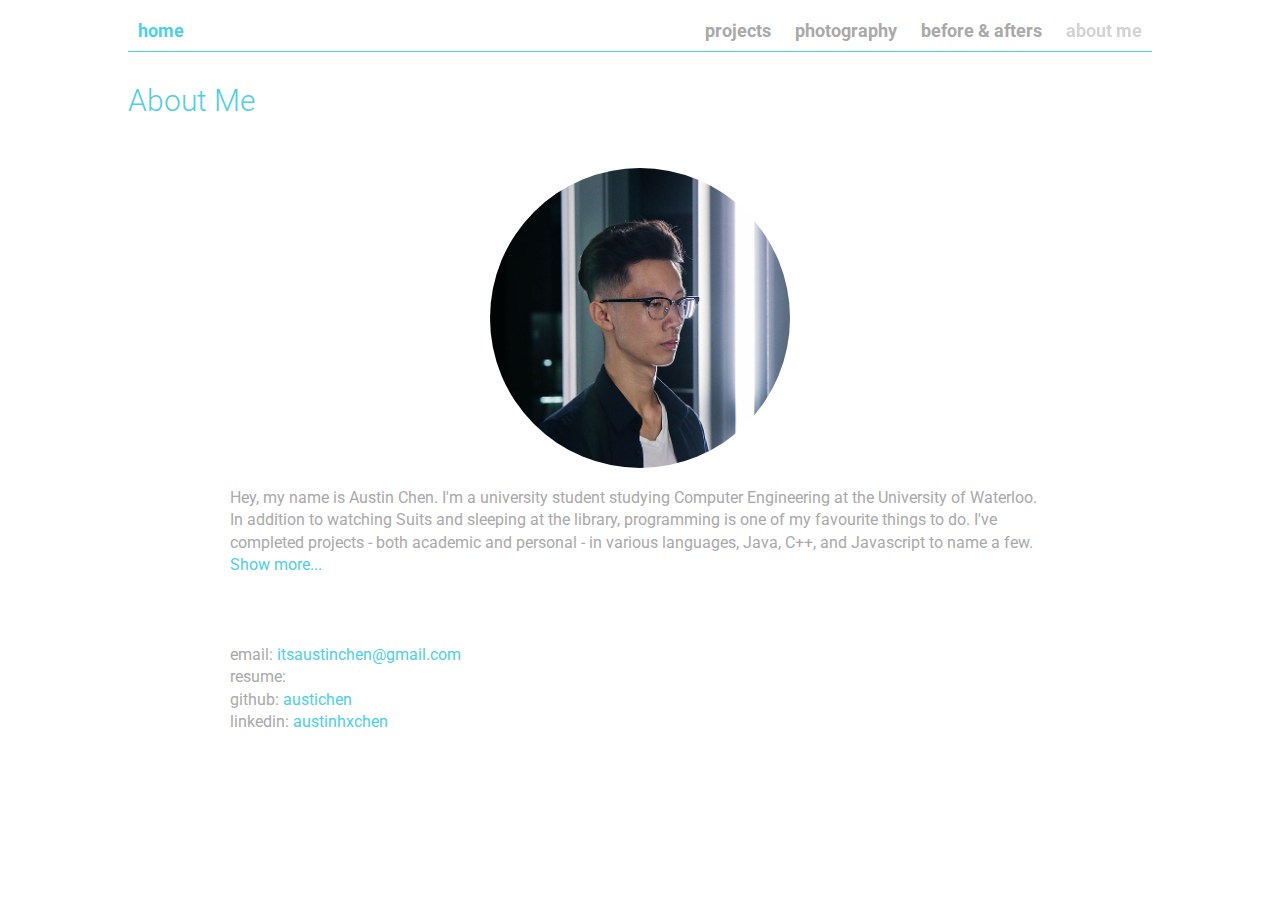
<file: aboutme.html>
<!DOCTYPE html>
<html lang="en" dir="ltr">
  <head>
    <meta name="viewport" content="width=device-width, initial-scale=1.0">
    <title>Austin Chen</title>
    <link href="https://fonts.googleapis.com/css?family=Roboto:100,300" rel="stylesheet">
    <link rel="stylesheet" href="https://use.fontawesome.com/releases/v5.2.0/css/all.css" integrity="sha384-hWVjflwFxL6sNzntih27bfxkr27PmbbK/iSvJ+a4+0owXq79v+lsFkW54bOGbiDQ" crossorigin="anonymous">
    <link href="css/lightbox.min.css" rel="stylesheet">
    <link href="css/main.css" rel="stylesheet" type="text/css">
  </head>
  <body>
    <div id="top"></div>
    <nav>
      <div class="container">
        <a href="/" class="float-left blue-text">home</a>
        <div class="float-right">
          <a  href="projects.html">projects</a>
          <a href="photography.html">photography</a>
          <a href="beforeandafters.html">before & afters</a>
          <a class="active" href="aboutme.html">about me</a>
        </div>
        <i id="nav-dropdown-button" class="fas fa-bars"></i>
        <div class="clearfix"></div>
        <div class="nav-border"></div>
        <ul class="dropdown-items">
          <li><a href="projects.html">projects</a></li>
          <li><a href="photography.html">photography</a></li>
          <li><a href="beforeandafters.html">before & afters</a></li>
          <li><a class="active" href="aboutme.html">about me</a></li>
        </ul>
      </div>
    </nav>
    <div class="clearfix"></div>
    <div class="container content" id="about-me">
      <h1 class="primary-text blue-text">About Me</h1>
      <div class="aboutme-container">
        <img src="images/me.jpg"/>
        <p class="bio-text">
          Hey, my name is Austin Chen. I'm a university student studying Computer
          Engineering at the University of Waterloo. In addition to watching
          Suits and sleeping at the library, programming is one of my favourite
          things to do. I've completed projects - both academic and personal -
          in various languages, Java, C++, and Javascript to name a few.
          <span class="toggle-bio-text" id="show-more">Show more...</span>
          <br/><br/>
          <span class="hide-text" id="hidden-bio-text">
            Beyond school, my favourite hobby is photography. It's a great way
            to escape the stressful nature of school while still finding ways to
            challenge myself, just in a creative way instead of an academic way.
            I draw a lot of inspiration from Brandon Woelfel's work - it's not
            hard to notice the similarities between my photos and his. There’s
            something special about his use of lighting and colours to create
            very distinct moods that make his photos jaw dropping.
            <br/><br/>
            I think the combination of programming and photography creates the
            perfect duo for a website. Both disciplines require the application
            of one's knowledge and skill - whether in an editing application or
            a programming language - to create a product that others can enjoy.
            With that said, thanks for reading, and feel free to email me if you
            have any questions or would just like to chat!
              <br/><br/>
              <span class="toggle-bio-text">Show less</span>
          </span>
          <br/><br/>
          email: <span class="blue-text">itsaustinchen@gmail.com</span>
          <br/>
          resume: <a target="_blank" href="http://austinhxchen.com/Resume.pdf"><i class="fas fa-file-invoice blue-text"></i></a>
          <br/>
          github: <a target="_blank" href="https://github.com/austichen"><span class="blue-text">austichen</span></a>
          <br/>
          linkedin: <a target="_blank" href="https://linkedin.com/in/austinhxchen"><span class="blue-text">austinhxchen</span></a>
        </p>
      </div>
    </div>
  </body>
  <script
  src="https://code.jquery.com/jquery-3.3.1.min.js"
  integrity="sha256-FgpCb/KJQlLNfOu91ta32o/NMZxltwRo8QtmkMRdAu8="
  crossorigin="anonymous"></script>
  <script src="js/main.js"></script>
</html>
</file>
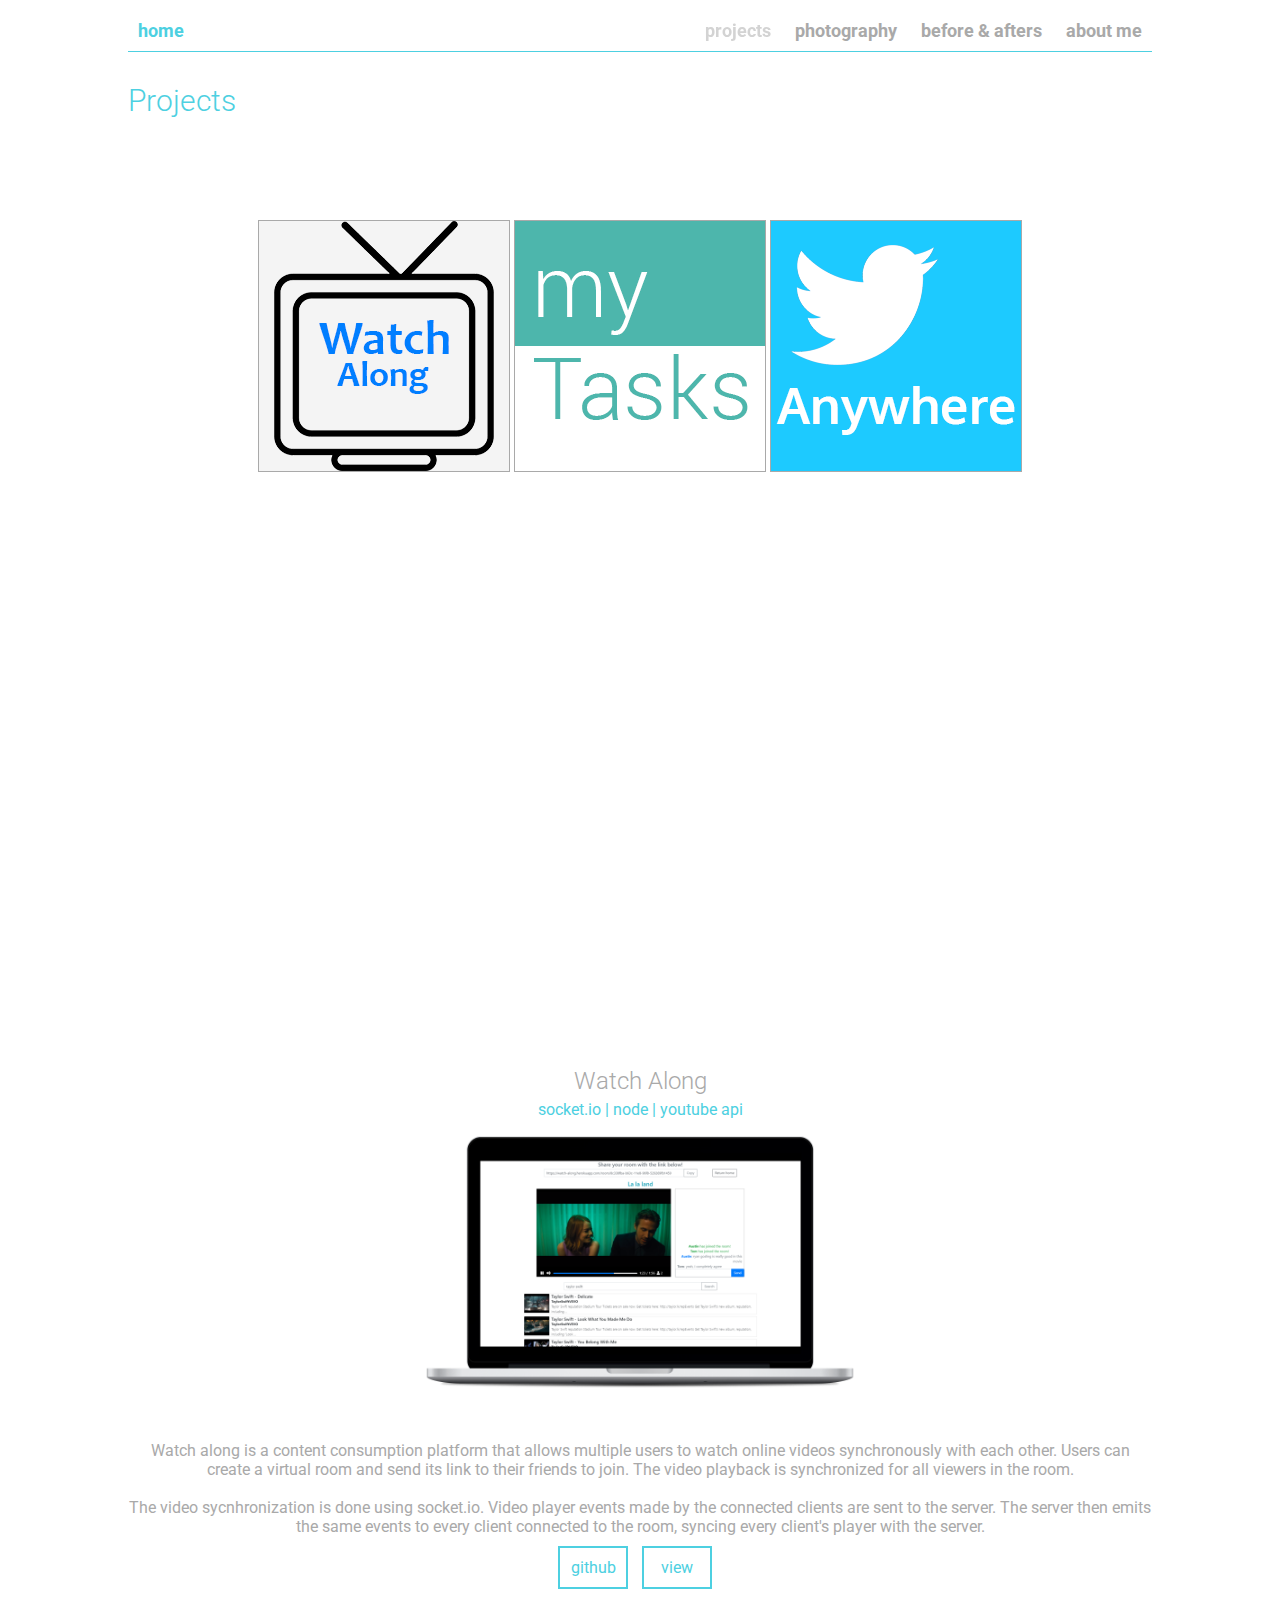
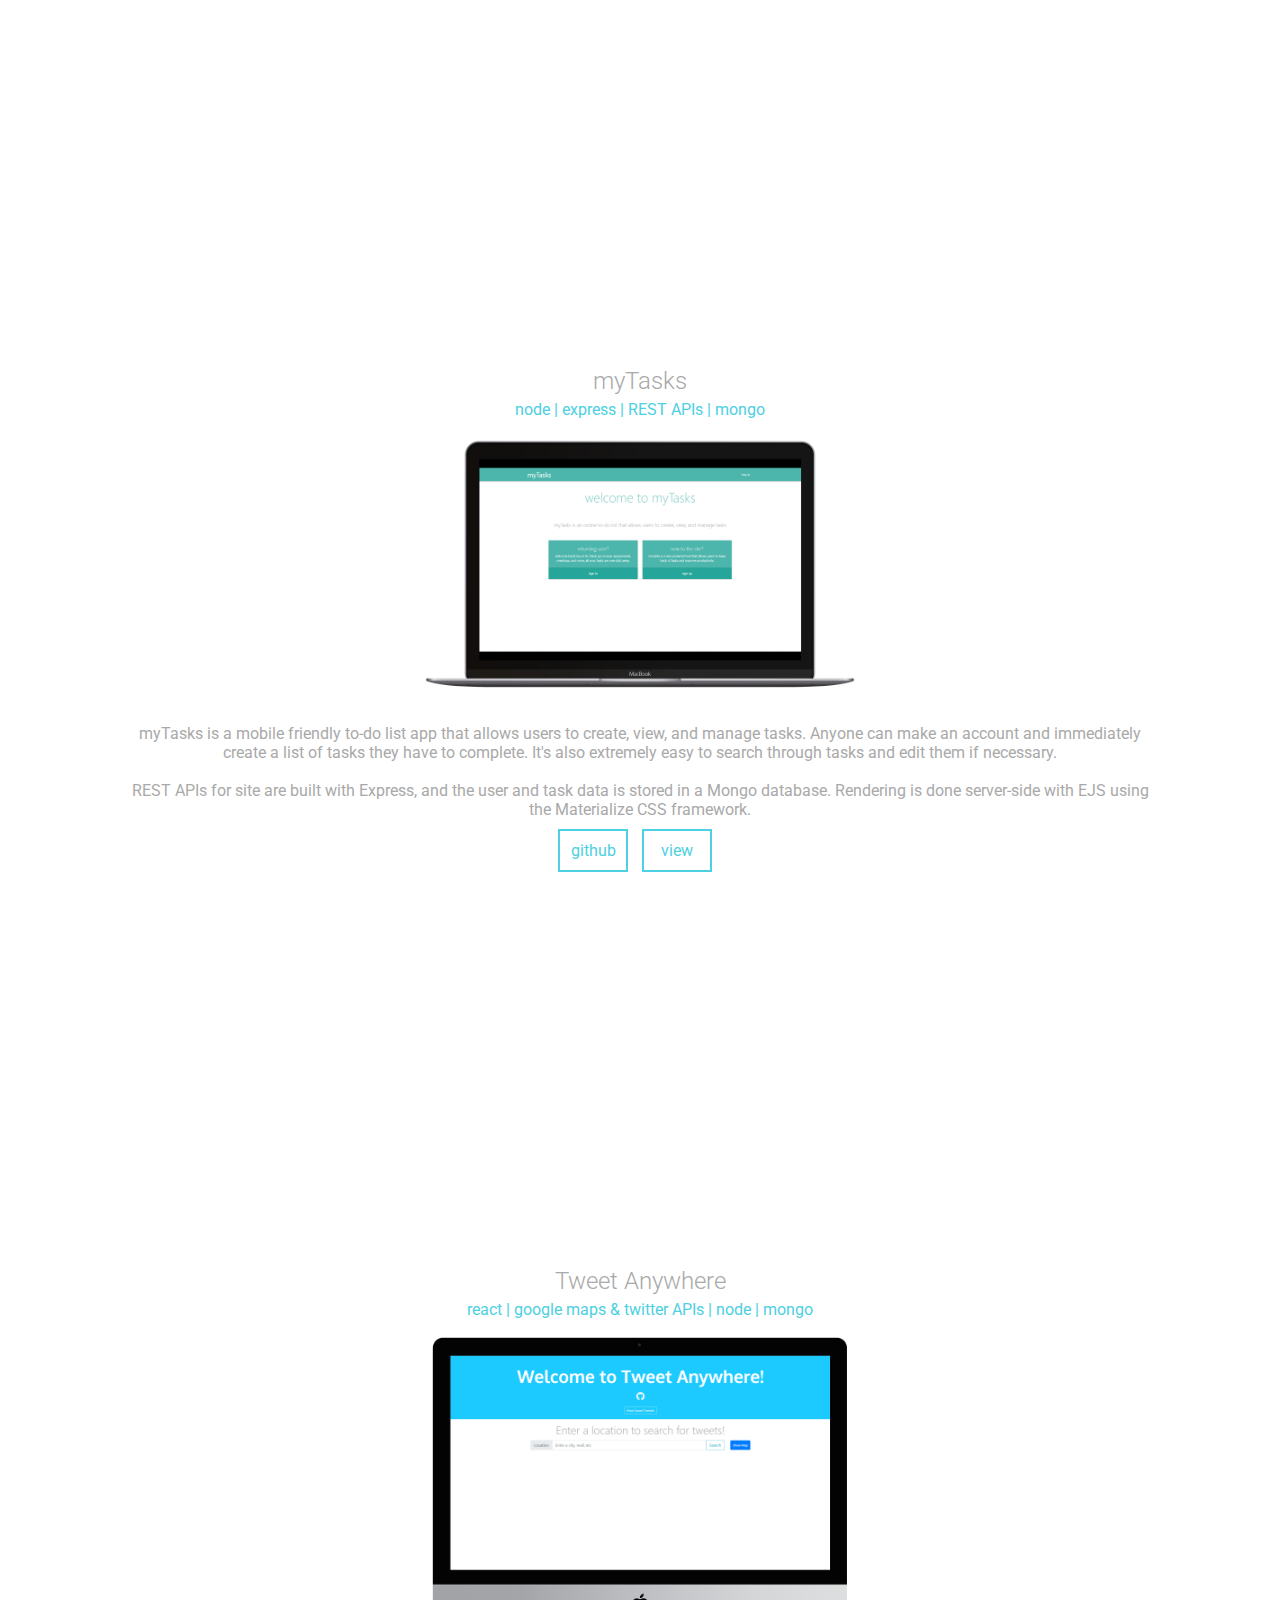
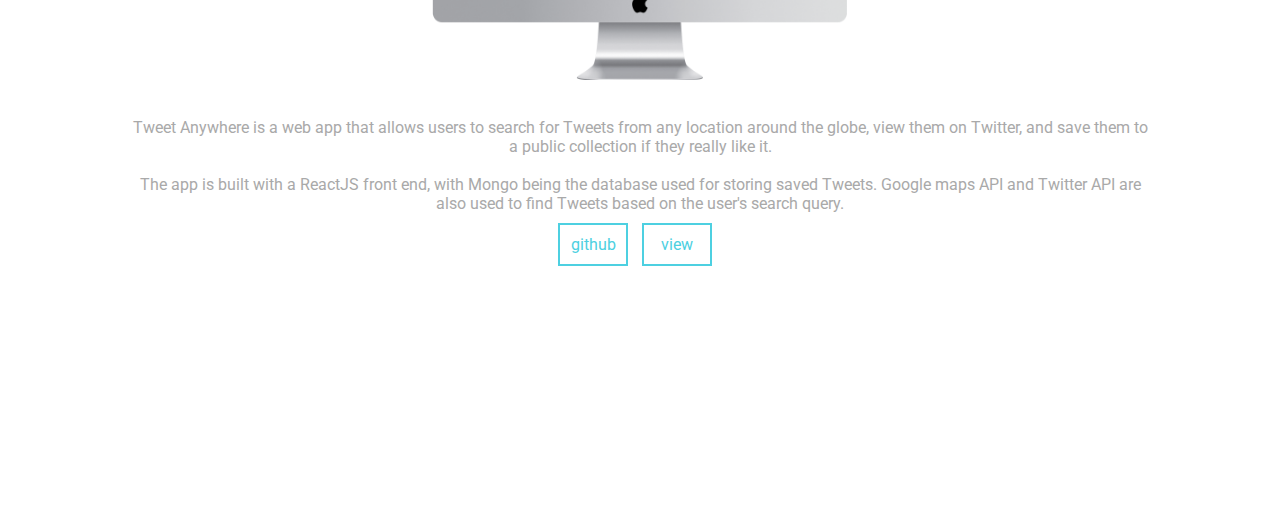
<file: projects.html>
<!DOCTYPE html>
<html lang="en" dir="ltr">
  <head>
    <meta name="viewport" content="width=device-width, initial-scale=1.0">
    <title>Austin Chen</title>
    <link href="https://fonts.googleapis.com/css?family=Roboto:100,300" rel="stylesheet">
    <link rel="stylesheet" href="https://use.fontawesome.com/releases/v5.2.0/css/all.css" integrity="sha384-hWVjflwFxL6sNzntih27bfxkr27PmbbK/iSvJ+a4+0owXq79v+lsFkW54bOGbiDQ" crossorigin="anonymous">
    <link href="css/lightbox.min.css" rel="stylesheet">
    <link href="css/main.css" rel="stylesheet" type="text/css">
  </head>
  <body>
    <div id="top"></div>
    <nav>
      <div class="container">
        <a href="/" class="float-left blue-text">home</a>
        <div class="float-right">
          <a class="active" href="projects.html">projects</a>
          <a href="photography.html">photography</a>
          <a href="beforeandafters.html">before & afters</a>
          <a href="aboutme.html">about me</a>
        </div>
        <i id="nav-dropdown-button" class="fas fa-bars"></i>
        <div class="clearfix"></div>
        <div class="nav-border"></div>
        <ul class="dropdown-items">
          <li><a class="active" href="projects.html">projects</a></li>
          <li><a href="photography.html">photography</a></li>
          <li><a href="beforeandafters.html">before & afters</a></li>
          <li><a href="aboutme.html">about me</a></li>
        </ul>
      </div>
    </nav>
    <div class="clearfix"></div>
    <div class="container content projects-container">
      <h1 class="primary-text blue-text">Projects</h1>

      <div class="projects-overview" id="projects-overview">
        <a class="project-anchor" location="watch-along"><img src="images/watch-along-logo.png"/></a>
        <a class="project-anchor" location="my-tasks"><img src="images/mytasks-logo.png"/></a>
        <a class="project-anchor" location="tweet-anywhere"><img src="images/tweet-anywhere-logo.png"/></a>
      </div>

      <div class="project-container" id="watch-along">
        <a title="overview" class="fas fa-chevron-up project-anchor" location="top"></a>
        <h1 class="secondary-text grey-text">Watch Along</h1>
        <p class="blue-text">socket.io | node | youtube api</p>
        <div class="project-content">
          <img src="images/watch-along-macbook.png" style="padding-bottom: 20px;"/>
          <p>
            Watch along is a content consumption platform that allows multiple users 
            to watch online videos synchronously with each other. Users can  
            create a virtual room and send its link to their friends to join. The 
            video playback is synchronized for all viewers in the room.
            <br><br>
            The video sycnhronization is done using socket.io. Video player events made by 
            the connected clients are sent to the server. The server then emits the 
            same events to every client connected to the room, syncing every client's 
            player with the server.
            <br/>
          </p>
          <a href="https://github.com/austichen/my-tasks" target="_blank" class="btn">github</a>
          <a href="http://my-tasks-project.herokuapp.com/" target="_blank" class="btn">view</a>
        </div>
        <a title="tweet-anywhere" class="fas fa-chevron-down project-anchor" location="my-tasks"></a>
      </div>

      <div class="project-container" id="my-tasks">
        <a title="overview" class="fas fa-chevron-up project-anchor" location="watch-along"></a>
        <h1 class="secondary-text grey-text">myTasks</h1>
        <p class="blue-text">node | express | REST APIs | mongo</p>
        <div class="project-content">
          <img src="images/my-tasks-macbook.png"/>
          <p>myTasks is a mobile friendly to-do list app that allows users to create,
            view, and manage tasks. Anyone can make an account and immediately
            create a list of tasks they have to complete. It's also extremely easy to
            search through tasks and edit them if necessary.
            <br><br>
            REST APIs for site are built with Express, and the user and task data
            is stored in a Mongo database. Rendering is done server-side with EJS
            using the Materialize CSS framework.
            <br/>
          </p>
          <a href="https://github.com/austichen/my-tasks" target="_blank" class="btn">github</a>
          <a href="http://my-tasks-project.herokuapp.com/" target="_blank" class="btn">view</a>
        </div>
        <a title="tweet-anywhere" class="fas fa-chevron-down project-anchor" location="tweet-anywhere"></a>
      </div>

      <div class="project-container" id="tweet-anywhere">
        <a title="my-tasks" class="fas fa-chevron-up project-anchor" location="my-tasks"></a>
        <h1 class="secondary-text grey-text">Tweet Anywhere</h1>
        <p class="blue-text">react | google maps & twitter APIs | node | mongo</p>
        <div class="project-content">
          <img src="images/tweet-anywhere-mac.png"/>
          <p>Tweet Anywhere is a web app that allows users to search for Tweets
            from any location around the globe, view them on Twitter, and save
            them to a public collection if they really like it.
            <br><br>
            The app is built with a ReactJS front end, with Mongo being the database
            used for storing saved Tweets. Google
            maps API and Twitter API are also used to find Tweets based on the
            user's search query.
            <br/>
          </p>
          <a href="https://github.com/austichen/twitter_app" target="_blank" class="btn">github</a>
          <a href="http://tweet-anywhere.herokuapp.com/" target="_blank" class="btn">view</a>
        </div>
      </div>
    </div>
  </body>
  <script
  src="https://code.jquery.com/jquery-3.3.1.min.js"
  integrity="sha256-FgpCb/KJQlLNfOu91ta32o/NMZxltwRo8QtmkMRdAu8="
  crossorigin="anonymous"></script>
  <script src="js/main.js"></script>
</html>
</file>
<file: css/main.css>
html{
  font-family: 'Roboto', sans-serif;
}

* {
  margin: 0;
}

p {
  color: #a9a9a9;
}

.btn {
  display: inline-block;
  text-align: center;
  color: #4dd0e1;
  border:2px solid #4dd0e1;
  background-color: white;
  min-width: 70px;
  padding: 10px 5px 10px 5px;
  box-sizing: border-box;
  margin-right: 10px;
}

.btn:hover{
  color: white;
  background-color: #4dd0e1;
  transition: 0.3s ease-out;
}

.home-content {
  margin-top: 20vh;
  text-align: center;
  margin-left: auto;
  margin-right: auto;
  position: relative;
  animation-name: homecontent;
  opacity: 0;
  animation-duration: 1.5s;
  animation-delay: 1.5s;
  animation-timing-function: ease-out;
  animation-fill-mode: forwards;
}

.title-text {
  font-weight: 300;
  font-size: 80px;
  color: #f4f4f4;
}

.primary-text {
  display: inline;
  font-weight: 300;
  font-size: 30px;
  color: #4dd0e1;
}

.secondary-text {
  font-weight: 300;
  font-size: 24px;
  color: #f4f4f4;
}

.container {
  padding-left: 10vw;
  padding-right: 10vw;
}

.content {
  margin-top: 83px;
  animation-name: fade-in;
  animation-duration: 1.5s;
  animation-timing-function: ease-out;
  animation-fill-mode: forwards;
  z-index: 1;
}

#home-page {
  background-image: url("/images/china.jpg");
  background-size: cover;
  height: 100vh;
  overflow: hidden;
  position: relative;
}

.overlay {
  position: absolute;
  top:0;
  left:0;
  height: 100%;
  width: 100%;
  background-color: rgba(153, 153, 153, .8);
}

.title-description {
  list-style-type: none;
  padding: 0;
}

.title-description li {
  display: inline;
}

.social-links {
  margin-top: 20px;
  padding: 0;
  list-style-type: none;
}

.social-links li{
  display: inline;
  font-size: 20px;
  color: #f4f4f4;
  padding: 0 5px 0 5px;
  transition: color 0.3s;
}

.social-links li:hover {
  color: #4dd0e1;
}

nav {
  background-color: white;
  width: 100%;
  position: fixed;
  z-index: 1;
  top: 0px;
  left: 0px;
  padding-top: 20px;
  animation-name: fade-in;
  animation-duration: 1.5s;
  animation-timing-function: ease-out;
  animation-fill-mode: forwards;
}

nav .container i{
  color: #a9a9a9;
  display: none;
}

.no-background .container i {
  color: #d6d6d6;
  display: none;
}

.dropdown-items {
  padding-left: 0;
  list-style-type: none;
  background-color: #4dd0e1;
  display: none;
  animation-name: fade-in;
  animation-duration: .5s;
  animation-timing-function: ease-out;
  animation-fill-mode: forwards;
  position: absolute;
  right:10vw;
  border: 1px solid #f4f4f4;
  border-top: none;
  border-bottom: none;
}

.dropdown-items a {
    color: white;
    font-weight: 100;
}

.dropdown-items li {
  text-align: right;
  width: 100%;
  display: block;
  box-sizing: border-box;
  padding: 12px 10px;
  border-bottom: 1px solid #f4f4f4;
}

.clearfix{
  clear: both;
}

.hide-text {
  display: none;
}

.nav-border {
  margin-top: 10px;
  height: 1px;
  background-color: #4dd0e1;
}

.no-background {
  background-color: rgba(0,0,0,0);
}

.no-background .float-right a{
  color: #d6d6d6;
}

a {
  text-decoration: none;
  color: inherit;
}
nav a {
  margin-left: 10px;
  margin-right: 10px;
  transition: color, 0.3s;
  font-weight: bolder;
  font-size: 18px;
  color: #a9a9a9;
}

nav a:hover, nav .active {
  filter: brightness(125%);
}

.float-right {
  float: right;
}

.float-left {
  float: left;
}

.blue-text {
  color: #4dd0e1
}

.grey-text {
  color: #a9a9a9;
}

/* PHOTO GALLERY */

.gallery {
  margin-top: 10px;
  display: flex;
  flex-wrap: wrap;
  align-items: center;
}

.gallery a {
  margin:0;
  padding:0;
  flex-basis: 33%;
}

.gallery img {
  width:100%;
  box-sizing: border-box;
  padding:1px;
  display: block;
}

.show-dropdown {
  display: block;
  overflow: auto;
}

/*PROJECTS */

#top {
  position: absolute;
  top:0;
}

.projects-container a {
  cursor: pointer;
}

.projects-overview {
  margin: 0 auto;
  padding-top: 100px;
  min-height: 100vh;
  display: flex;
  justify-content: center;
  align-items: flex-start;
  align-content: flex-start;
  flex-wrap: wrap;
  box-sizing: border-box;
}

.projects-overview a {
  margin: 2px;
}

.projects-overview img {
  display: block;
  border: 1px solid #a9a9a9;
}

.project-container {
  min-height: 100vh;
  padding-top: 50px;
  text-align: center;
  box-sizing: border-box;
}

.project-container .project-anchor {
  color: #a9a9a9;
  margin: 50px;
}

.project-container div {
  padding-left: 10%;
  padding-right: 10%;
  overflow: auto;
  text-align: left;
}

.project-container img {
  max-width: 450px;
  float: left;
}

.project-container p {
  margin-top: 5px;
  margin-bottom: 10px;
}

.project-container div p {
  margin-top: 30px;
}


/* ABOUT ME */


.aboutme-container {
    padding-top: 50px;
    text-align: center;
    box-sizing: border-box;
    text-align: left;
    padding-left: 10%;
    padding-right: 10%;
    display: flex;
}

.aboutme-container img {
  border-radius: 50%;
  max-width: 300px;
  height: 300px;
  margin: 0 40px;
}

.aboutme-container p {
  margin-top: 15px;
  line-height: 1.4rem;
}

#hidden-bio-text {
  animation-name: fade-in;
  animation-duration: 1.5s;
  animation-timing-function: ease-out;
  animation-fill-mode: forwards;
}

.toggle-bio-text {
  color: #4dd0e1;
  cursor: pointer;
}

.toggle-bio-text:hover {
  color: #d6d6d6;
}

/* ANIMATIONS */
@keyframes homecontent {
  0% {
    opacity: 0;
    top: 50%;
  }
  100% {
    opacity: 1;
    top:0px;
  }
}

@keyframes fade-in {
  0% {
    opacity: 0;
  }
  100% {
    opacity: 1;
  }
}

/*MEDIA */
@media only screen and (max-width: 768px) {
  .last-name {
    display: block;
  }
  .gallery {
    display: block;
  }
  nav div .float-right {
    display: none;
  }
  nav .container i, .no-background .container i {
    float: right;
    display: inline-block;
    cursor: pointer;
  }
  .project-container img, .aboutme-container img {
    width: 100%;
    height: auto;
    margin: 0px;
  }
  .aboutme-container {
    padding-left: 0;
    padding-right: 0;
  }
}

@media only screen and (max-width:1300px) {
  .project-container div {
    padding-left: 0px;
    padding-right: 0px;
    text-align: center;
  }
  .project-container img {
    margin: auto;
    display: block;
    float: none;
  }
  .project-container {
    padding-top: 30px;
  }
  .project-container .project-anchor{
    margin-bottom: 10px;
  }
  .aboutme-container {
    text-align: center;
    display: block;
  }

  .aboutme-container p{
    text-align: left;
  }
}


@media only screen and (max-width: 450px) {
  .title-description li{
    display: block;
  }
  .bar {
    display: none;
  }
}
</file>
